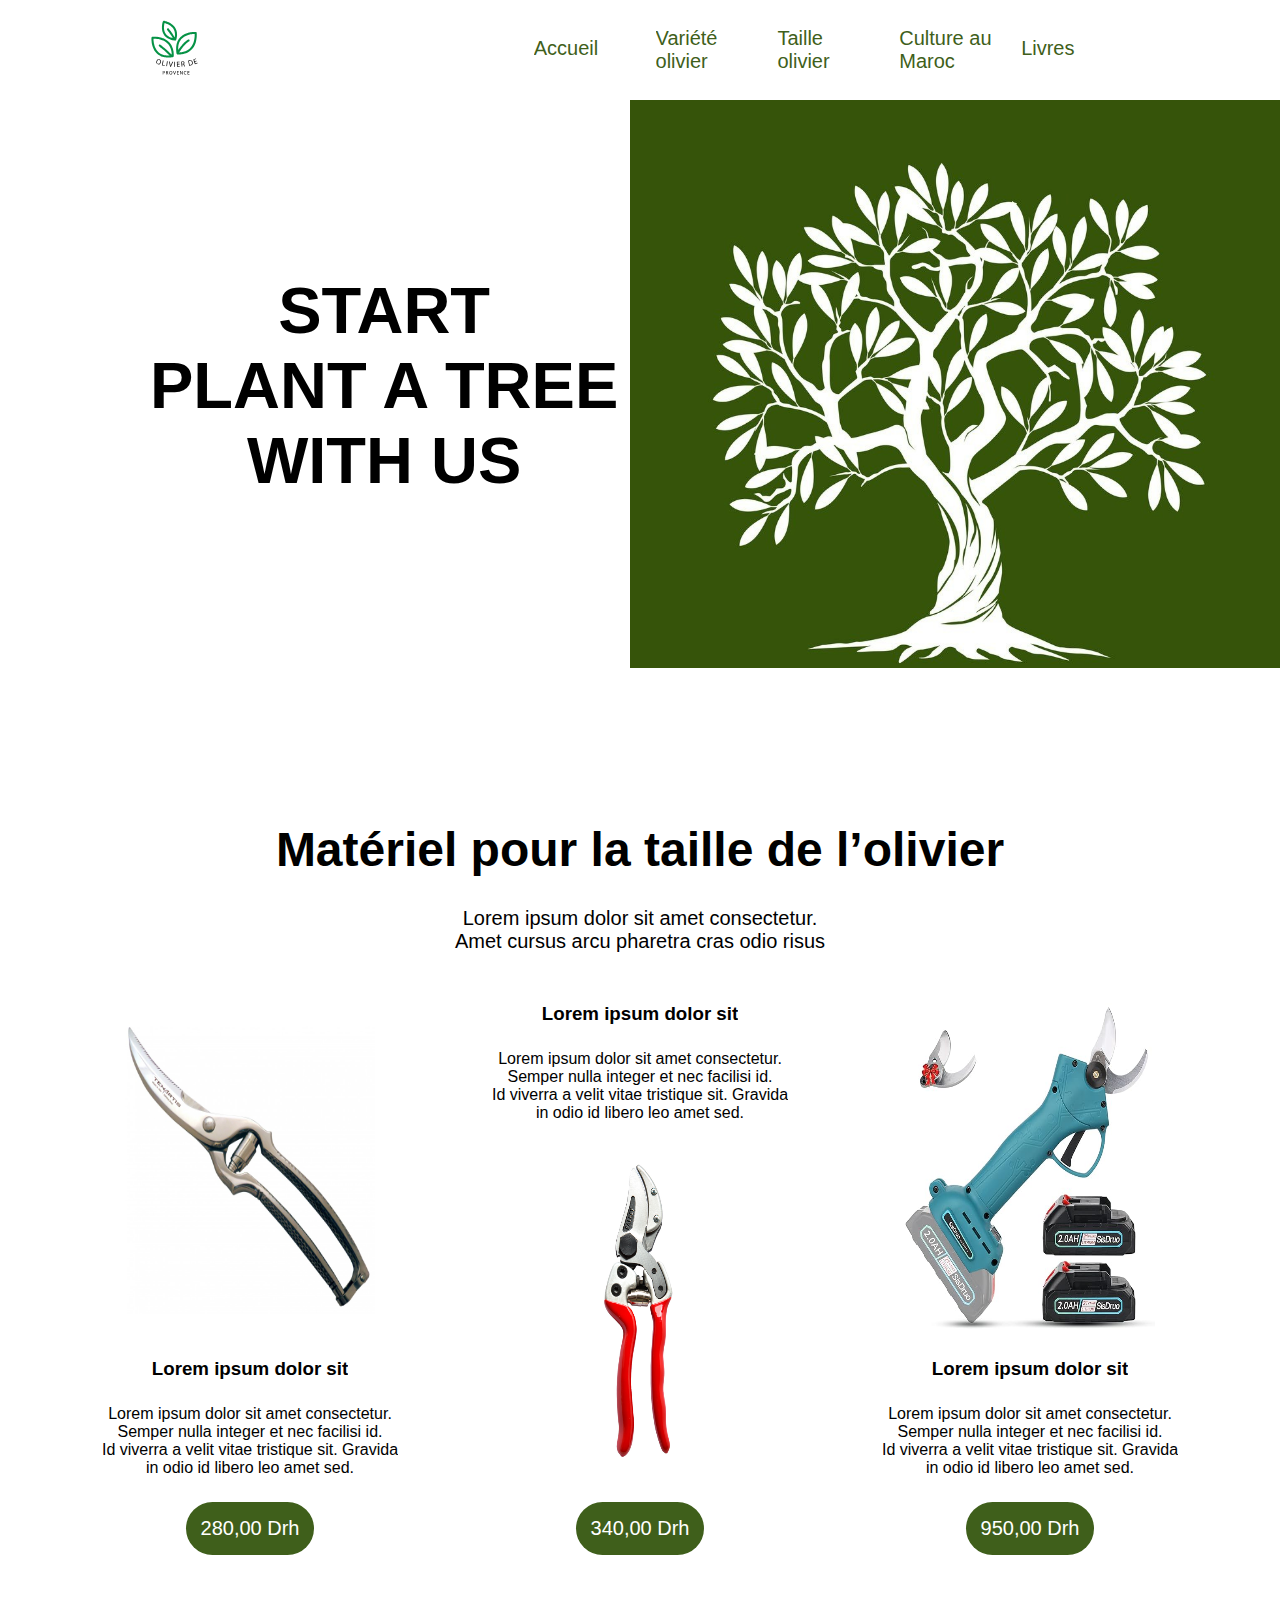
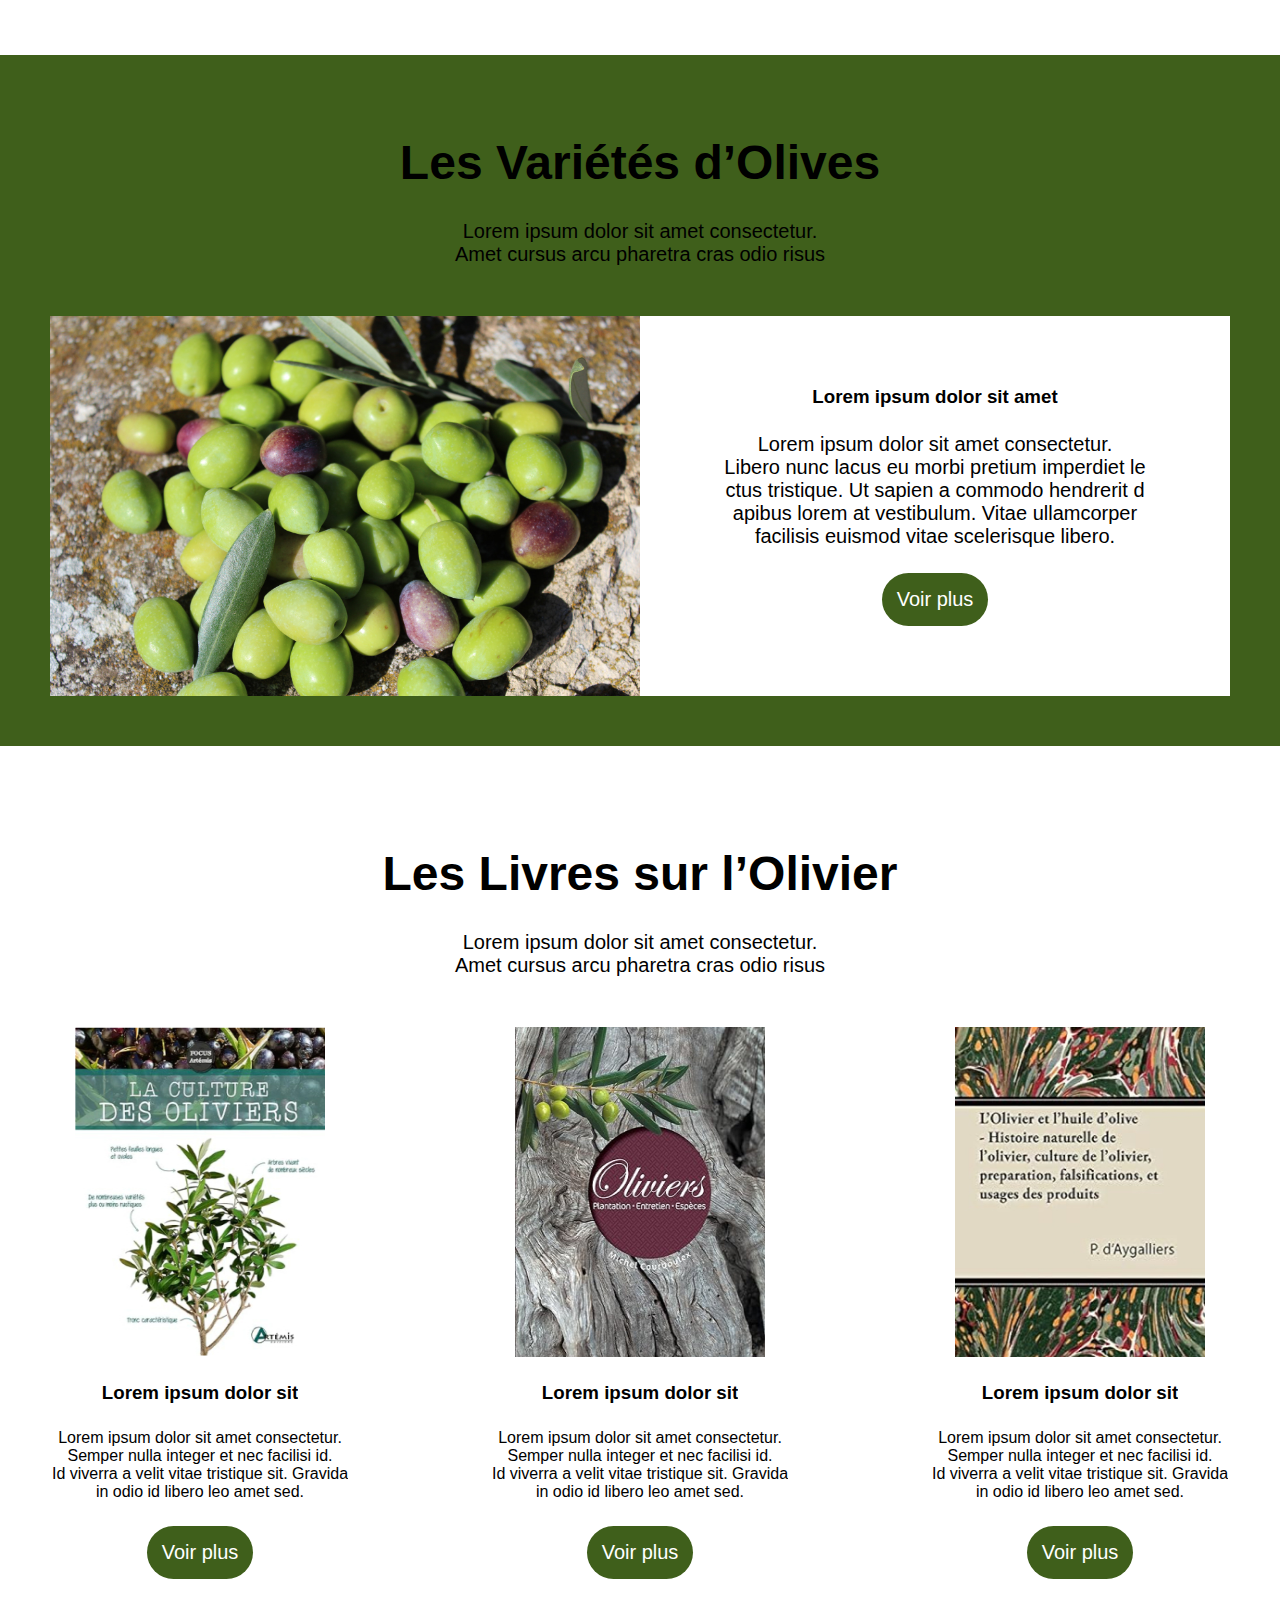
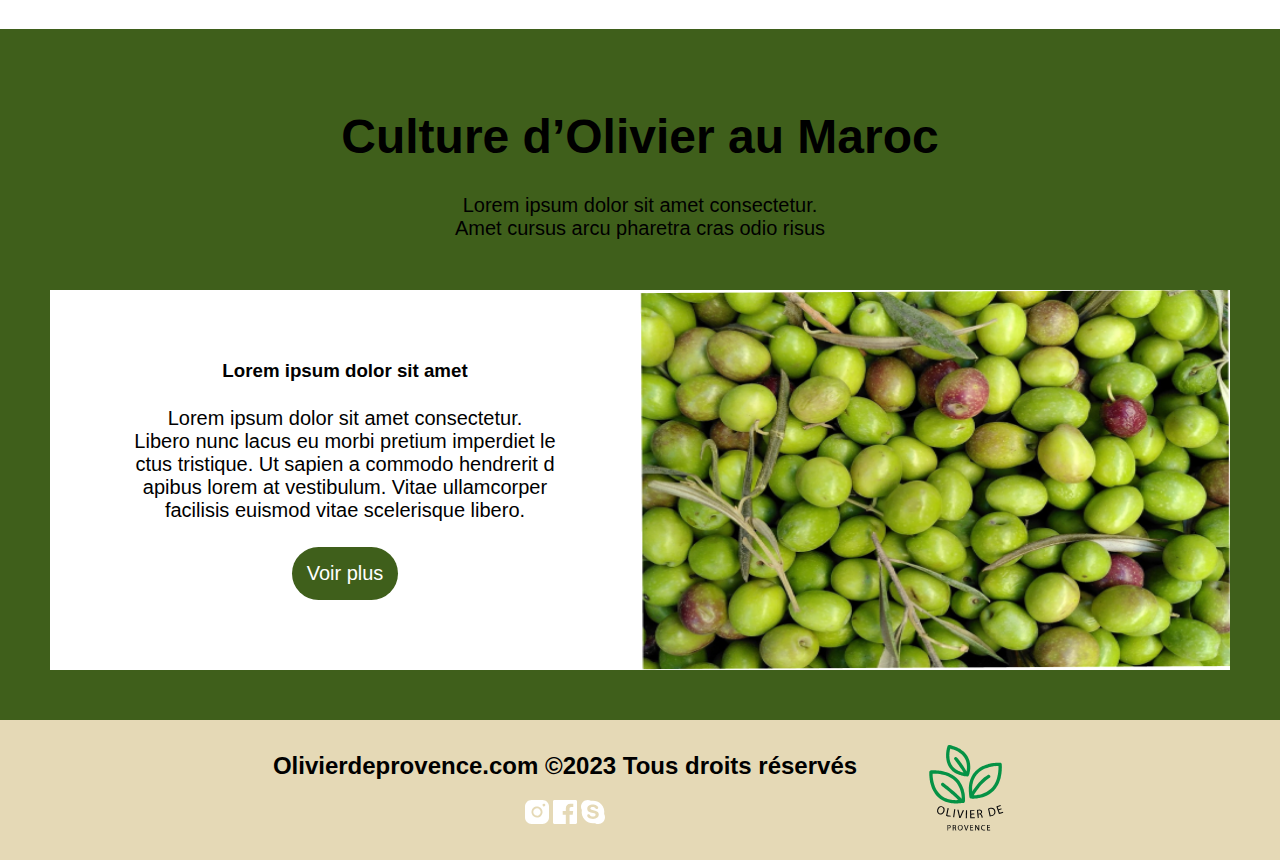
<file: index.html>
<!DOCTYPE html>
<html lang="en">
<head>
    <meta charset="UTF-8">
    <meta http-equiv="X-UA-Compatible" content="IE=edge">
    <meta name="viewport" content="width=device-width, initial-scale=1.0">
    <link rel="stylesheet" href="style.css">
    <title>Document</title>



</head>
<body>

    <header>
        <div class="logo">
           <a href="index.html"> <img src="images/logo olive.svg" alt=""></a>
        </div>
        <nav>
            <ul>
                <li style="padding-top : 10px;"> <a href="index.html">Accueil</a> </li>
                <li> <a href="variete.html">Variété olivier</a> </li>
                <li> <a href="taille.html">Taille olivier</a> </li>
                <li> <a href="culture.html">Culture au Maroc</a> </li>
                <li style="padding-top : 10px;"> <a href="livre.html">Livres</a> </li>
            </ul>
        </nav>
    </header>

    <section class="banner">
        <div class="text">
            <h1>START <br>
            PLANT A TREE <br>
             WITH US</h1>
        </div>
        <div class="image">
            <img src="images/image1.jpg" alt="">
        </div>
    </section>

    <section class="materiels">
        <h1>Matériel pour la taille de l’olivier</h1>
        <p class="paragraph">Lorem ipsum dolor sit amet consectetur. <br>
            Amet cursus arcu pharetra cras odio risus
            </p>
        <div class="products">
            <div class="box">
                <img src="images/product1.jpg" alt="">
                <h3>Lorem ipsum dolor sit</h3>
                <p>Lorem ipsum dolor sit amet consectetur. <br>
                    Semper nulla integer et nec facilisi id. <br>
                    Id viverra a velit vitae tristique sit. Gravida <br>
                    in odio id libero leo amet sed.</p>
                <a href="materiel.html">280,00 Drh</a>
            </div>
            <div class="box">
                <h3>Lorem ipsum dolor sit</h3>
                <p>Lorem ipsum dolor sit amet consectetur. <br>
                    Semper nulla integer et nec facilisi id. <br>
                    Id viverra a velit vitae tristique sit. Gravida <br>
                    in odio id libero leo amet sed.</p>
                    <img src="images/product2.jpg" alt="">
                <a href="materiel.html">340,00 Drh</a>
            </div>
            <div class="box">
                <img src="images/product3.jpg" alt="">
                <h3>Lorem ipsum dolor sit</h3>
                <p>Lorem ipsum dolor sit amet consectetur. <br>
                    Semper nulla integer et nec facilisi id. <br>
                    Id viverra a velit vitae tristique sit. Gravida <br>
                    in odio id libero leo amet sed.</p>
                <a href="materiel.html">950,00 Drh</a>
            </div>
        </div>

    </section>

    <section class="varietes">
        <h1>Les Variétés d’Olives </h1>
        <p class="paragraph">Lorem ipsum dolor sit amet consectetur. <br>
            Amet cursus arcu pharetra cras odio risus
            </p>
        <div class="articles">
            <img src="images/variete.jpg" alt="">
            <div class="vari">
                <h3>Lorem ipsum dolor sit amet </h3>
                <p class="paragraph_vari">Lorem ipsum dolor sit amet consectetur. <br>
                    Libero nunc lacus eu morbi pretium imperdiet le <br>
                    ctus tristique. Ut sapien a commodo hendrerit d <br>
                    apibus lorem at vestibulum. Vitae ullamcorper <br>
                    facilisis euismod vitae scelerisque libero.</p>
                <a href="variete.html">Voir plus</a>
            </div>
        </div>

    </section>

    <section class="livres">
        <h1>Les Livres  sur l’Olivier</h1>
        <p class="paragraph">Lorem ipsum dolor sit amet consectetur. <br>
            Amet cursus arcu pharetra cras odio risus
            </p>
        <div class="products">
            <div class="box">
                <img src="images/livre3 2.jpg" alt="">
                <h3>Lorem ipsum dolor sit</h3>
                <p>Lorem ipsum dolor sit amet consectetur. <br>
                    Semper nulla integer et nec facilisi id. <br>
                    Id viverra a velit vitae tristique sit. Gravida <br>
                    in odio id libero leo amet sed.</p>
                <a href="livre.html">Voir plus</a>
            </div>
            <div class="box">
                <img src="images/livre2.jpg" alt="">
                <h3>Lorem ipsum dolor sit</h3>
                <p>Lorem ipsum dolor sit amet consectetur. <br>
                    Semper nulla integer et nec facilisi id. <br>
                    Id viverra a velit vitae tristique sit. Gravida <br>
                    in odio id libero leo amet sed.</p>
                <a href="livre.html">Voir plus</a>
            </div>
            <div class="box">
                <img src="images/livre3.jpg" alt="">
                <h3>Lorem ipsum dolor sit</h3>
                <p>Lorem ipsum dolor sit amet consectetur. <br>
                    Semper nulla integer et nec facilisi id. <br>
                    Id viverra a velit vitae tristique sit. Gravida <br>
                    in odio id libero leo amet sed.</p>
                <a href="livre.html">Voir plus</a>
            </div>
        </div>

    </section>

    <section class="culture">
        <h1>Culture d’Olivier au Maroc </h1>
        <p class="paragraph">Lorem ipsum dolor sit amet consectetur. <br>
            Amet cursus arcu pharetra cras odio risus
            </p>
        <div class="articles">
            <div class="vari">
                <h3>Lorem ipsum dolor sit amet </h3>
                <p class="paragraph_vari">Lorem ipsum dolor sit amet consectetur. <br>
                    Libero nunc lacus eu morbi pretium imperdiet le <br>
                    ctus tristique. Ut sapien a commodo hendrerit d <br>
                    apibus lorem at vestibulum. Vitae ullamcorper <br>
                    facilisis euismod vitae scelerisque libero.</p>
                    <a href="culture.html">Voir plus</a>
            </div>
                <img src="images/oliveculture 1.jpg" alt="">
        </div>

    </section>


    <footer>
        <div class="foot">
            <h2>Olivierdeprovence.com ©2023 Tous droits réservés</h2>
            <div class="media">
                <img src="images/insta.svg" alt="">
                <img src="images/facebook.svg" alt="">
                <img src="images/skype.svg" alt="">
            </div>
        </div>
        <div class="logo_footer">
            <img src="images/logo olive.svg" alt="">
        </div>
    </footer>
</body>
</html>
</file>
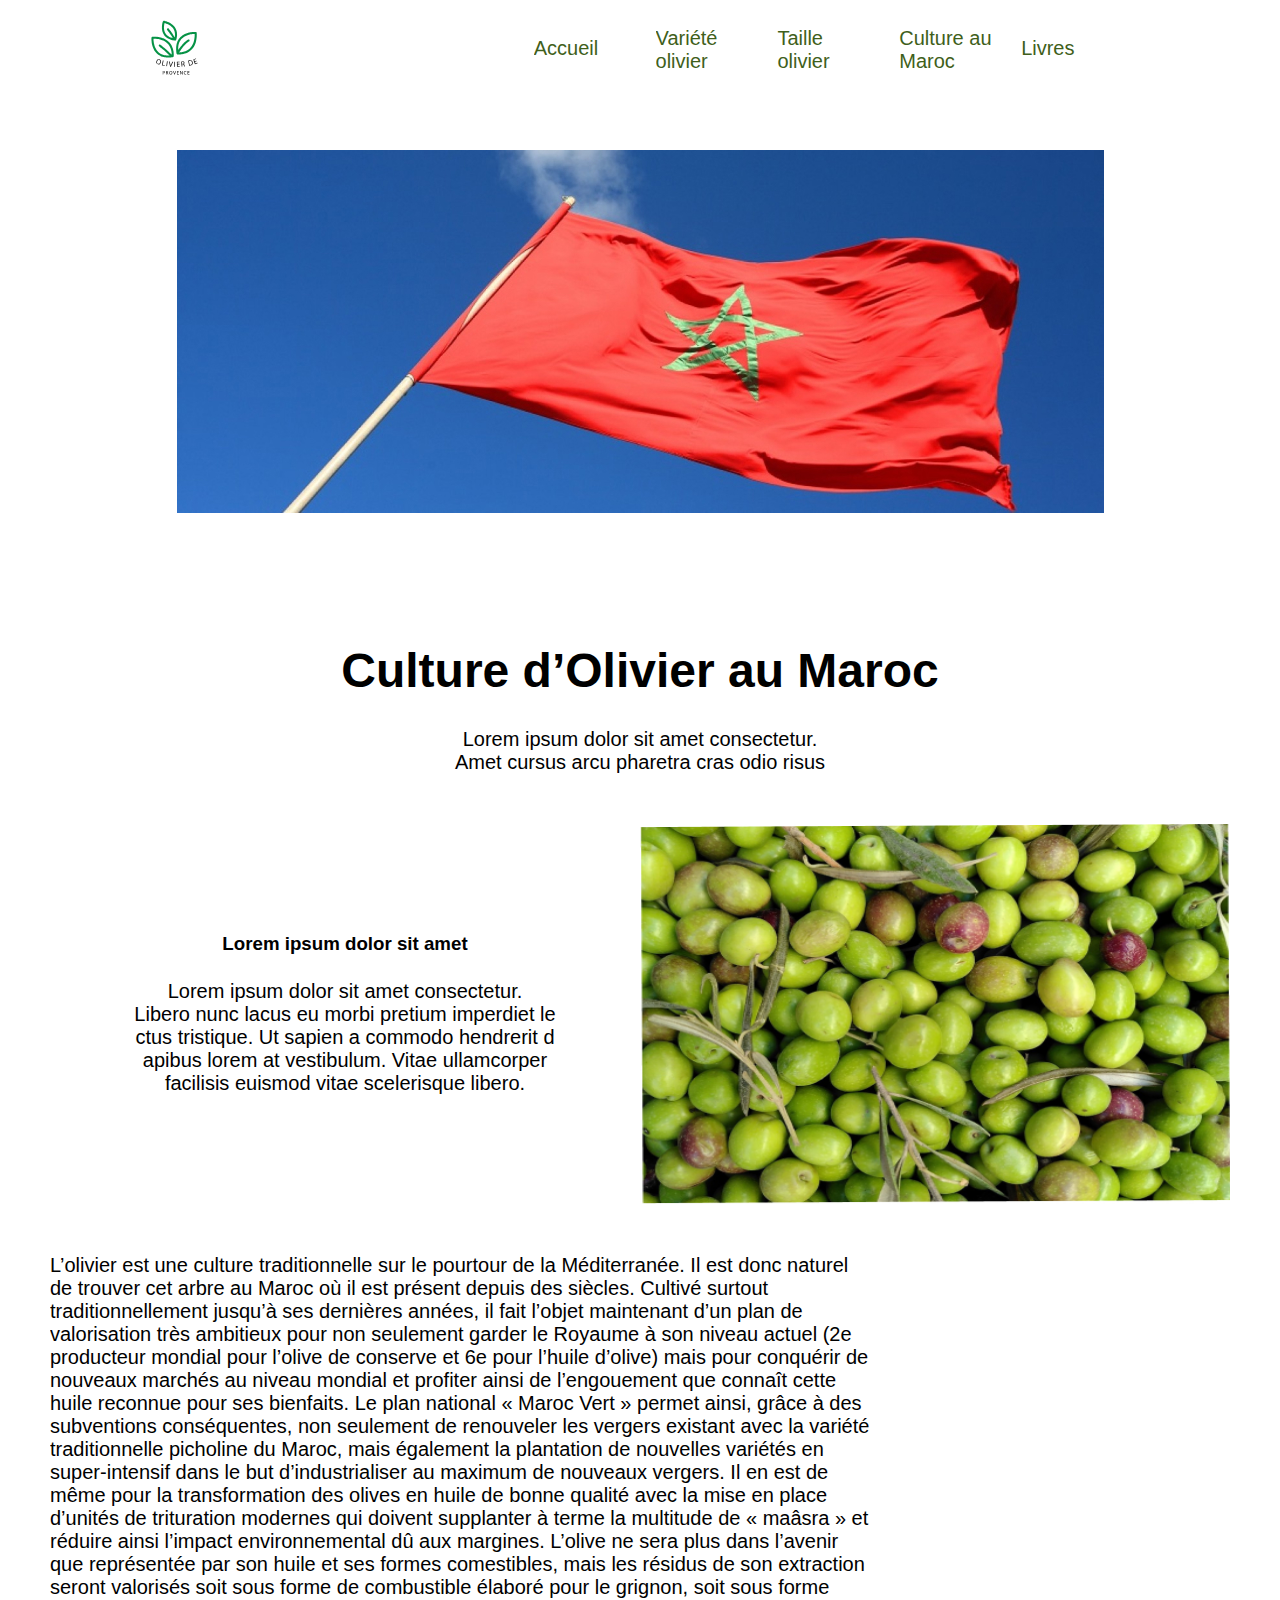
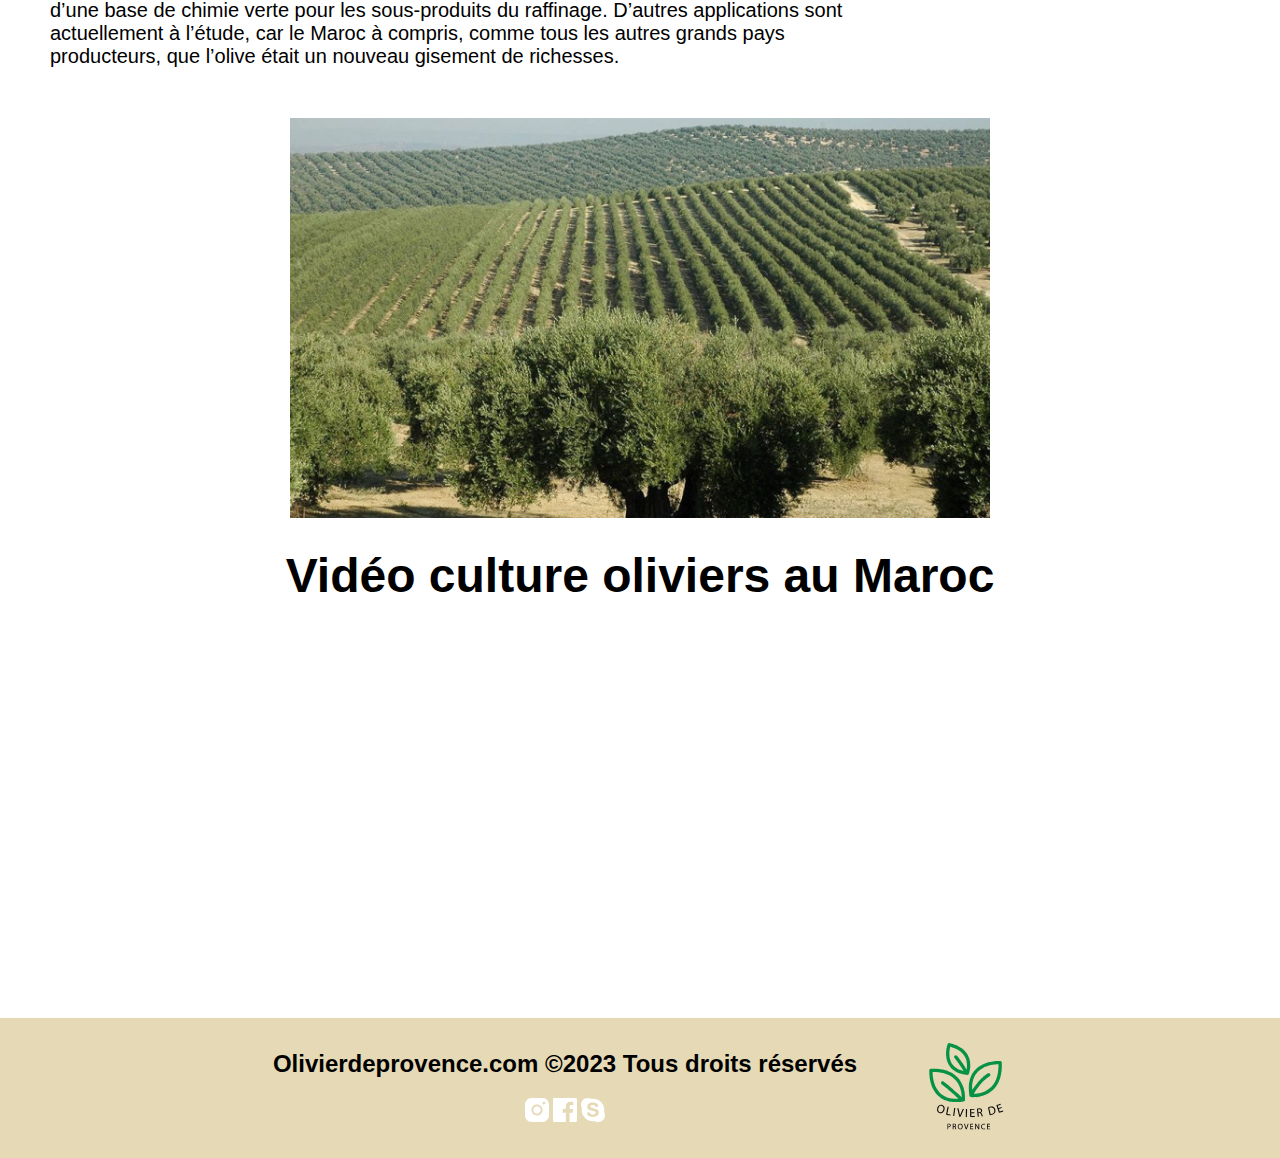
<file: culture.html>
<!DOCTYPE html>
<html lang="en">
<head>
    <meta charset="UTF-8">
    <meta http-equiv="X-UA-Compatible" content="IE=edge">
    <meta name="viewport" content="width=device-width, initial-scale=1.0">
    <link rel="stylesheet" href="style.css">
    <title>Document</title>
</head>
<body>

    <header>
        <div class="logo">
           <a href="index.html"> <img src="images/logo olive.svg" alt=""></a>
        </div>
        <nav>
            <ul>
                <li style="padding-top : 10px;"> <a href="index.html">Accueil</a> </li>
                <li> <a href="variete.html">Variété olivier</a> </li>
                <li> <a href="taille.html">Taille olivier</a> </li>
                <li> <a href="culture.html">Culture au Maroc</a> </li>
                <li style="padding-top : 10px;"> <a href="livre.html">Livres</a> </li>
            </ul>
        </nav>
    </header>

    <div class="container_culture">
        <img src="images/maroc 1.jpg" alt="">
    </div>

    <section class="culture" style="background-color: white;">
        <h1>Culture d’Olivier au Maroc </h1>
        <p class="paragraph">Lorem ipsum dolor sit amet consectetur. <br>
            Amet cursus arcu pharetra cras odio risus
            </p>
        <div class="articles">
            <div class="vari">
                <h3>Lorem ipsum dolor sit amet </h3>
                <p class="paragraph_vari">Lorem ipsum dolor sit amet consectetur. <br>
                    Libero nunc lacus eu morbi pretium imperdiet le <br>
                    ctus tristique. Ut sapien a commodo hendrerit d <br>
                    apibus lorem at vestibulum. Vitae ullamcorper <br>
                    facilisis euismod vitae scelerisque libero.</p>

            </div>
            <img src="images/oliveculture 1.jpg" alt="">
        </div>

        <p class="culture_paragraph">
            L’olivier est une culture traditionnelle sur le pourtour de la Méditerranée. Il est donc naturel de trouver cet arbre au Maroc où il est présent depuis des siècles. Cultivé surtout traditionnellement jusqu’à ses dernières années, il fait l’objet maintenant d’un plan de valorisation très ambitieux pour non seulement garder le Royaume à son niveau actuel (2e producteur mondial pour l’olive de conserve et 6e pour l’huile d’olive) mais pour conquérir de nouveaux marchés au niveau mondial et profiter ainsi de l’engouement que connaît cette huile reconnue pour ses bienfaits. Le plan national « Maroc Vert » permet ainsi, grâce à des subventions conséquentes, non seulement de renouveler les vergers existant avec la variété traditionnelle picholine du Maroc, mais également la plantation de nouvelles variétés en super-intensif dans le but d’industrialiser au maximum de nouveaux vergers. Il en est de même pour la transformation des olives en huile de bonne qualité avec la mise en place d’unités de trituration modernes qui doivent supplanter à terme la multitude de « maâsra » et réduire ainsi l’impact environnemental dû aux margines. L’olive ne sera plus dans l’avenir que représentée par son huile et ses formes comestibles, mais les résidus de son extraction seront valorisés soit sous forme de combustible élaboré pour le grignon, soit sous forme d’une base de chimie verte pour les sous-produits du raffinage. D’autres applications sont actuellement à l’étude, car le Maroc à compris, comme tous les autres grands pays producteurs, que l’olive était un nouveau gisement de richesses.
        </p>

        <img class="culture_img" src="images/culture.jpg" alt="">

        <h1>Vidéo culture oliviers au Maroc</h1>

        <iframe width="560" height="315" src="https://www.youtube.com/embed/zC-t26ieH9c?si=Lu1-RAO6P4Eebmjs" title="YouTube video player" frameborder="0" allow="accelerometer; autoplay; clipboard-write; encrypted-media; gyroscope; picture-in-picture; web-share" allowfullscreen></iframe>

    </section>

    <footer>
        <div class="foot">
            <h2>Olivierdeprovence.com ©2023 Tous droits réservés</h2>
            <div class="media">
                <img src="images/insta.svg" alt="">
                <img src="images/facebook.svg" alt="">
                <img src="images/skype.svg" alt="">
            </div>
        </div>
        <div class="logo_footer">
            <img src="images/logo olive.svg" alt="">
        </div>
    </footer>

</body>
</html>
</file>
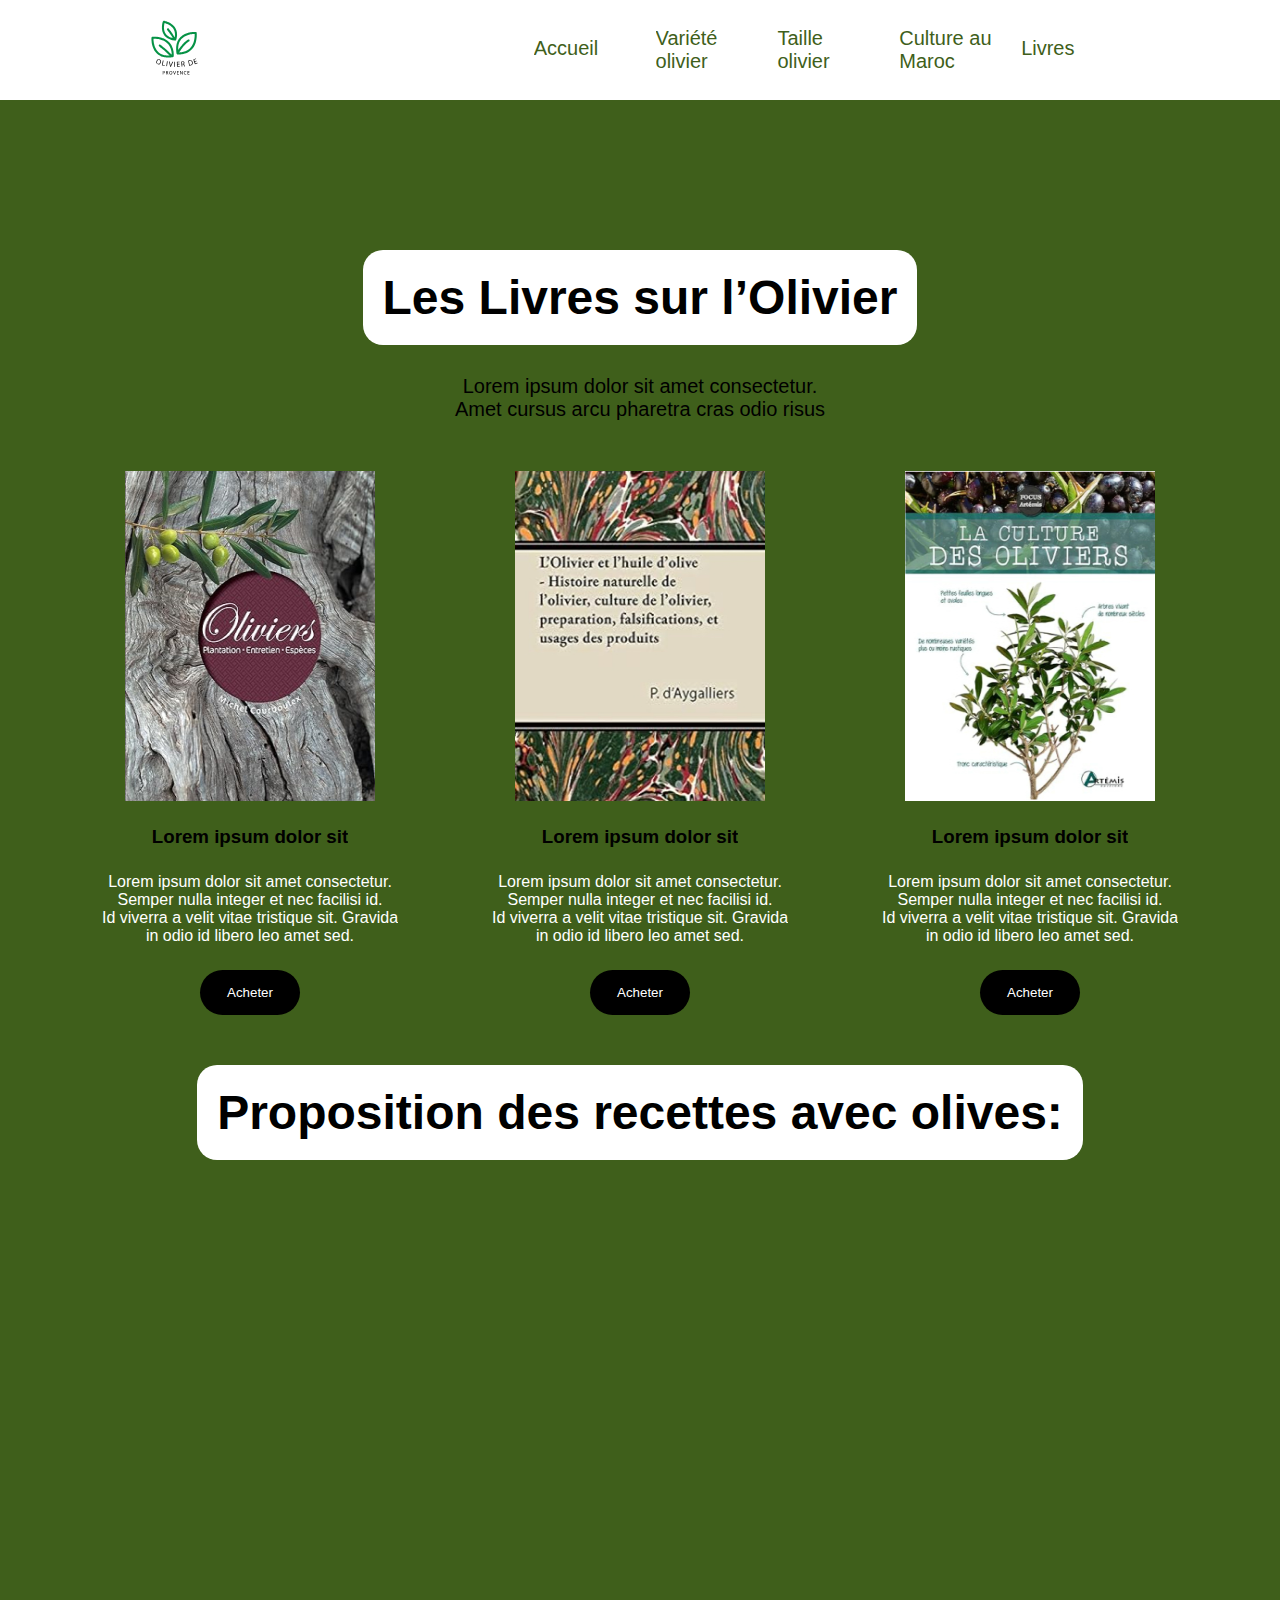
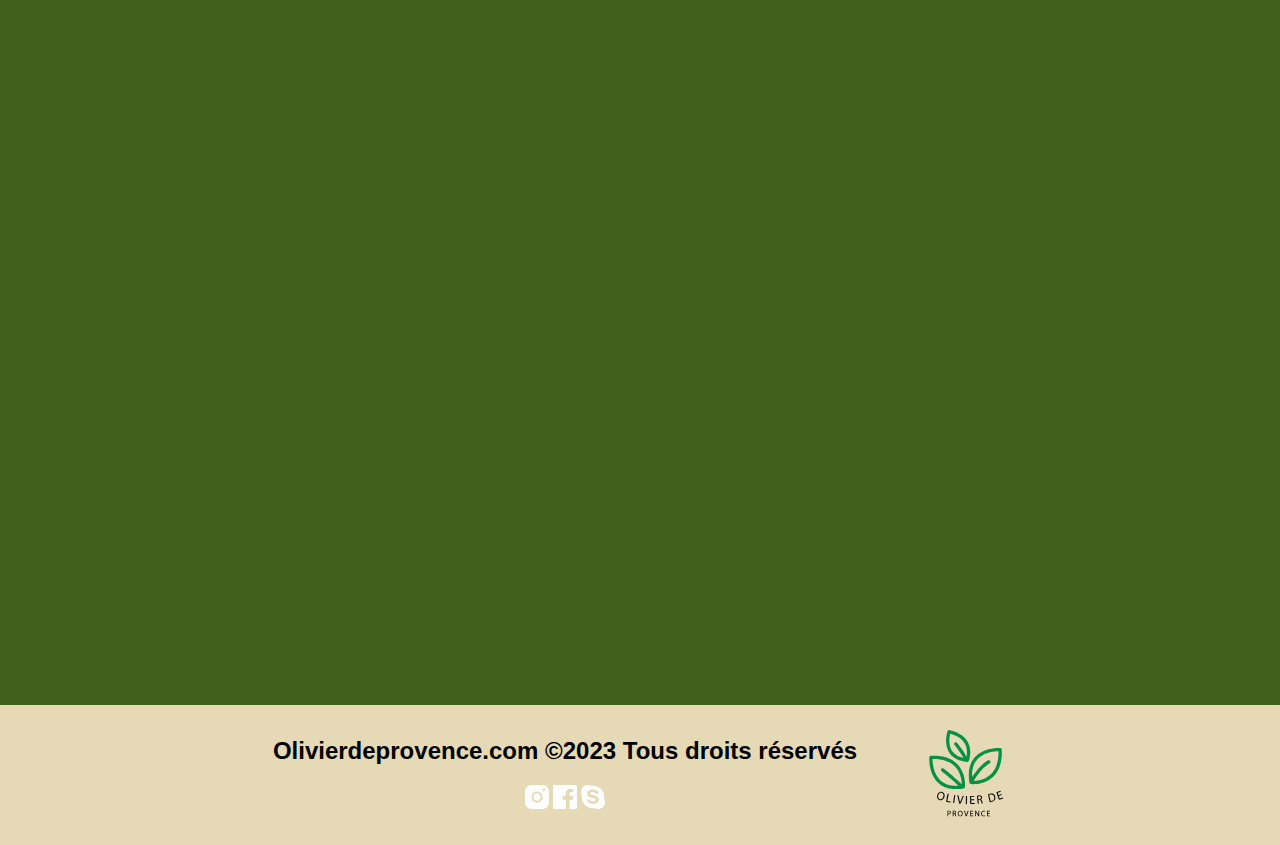
<file: livre.html>
<!DOCTYPE html>
<html lang="en">
<head>
    <meta charset="UTF-8">
    <meta http-equiv="X-UA-Compatible" content="IE=edge">
    <meta name="viewport" content="width=device-width, initial-scale=1.0">
    <link rel="stylesheet" href="style.css">
    <title>Document</title>



</head>
<body>

    <header>
        <div class="logo">
           <a href="index.html"> <img src="images/logo olive.svg" alt=""></a>
        </div>
        <nav>
            <ul>
                <li style="padding-top : 10px;"> <a href="index.html">Accueil</a> </li>
                <li> <a href="variete.html">Variété olivier</a> </li>
                <li> <a href="taille.html">Taille olivier</a> </li>
                <li> <a href="culture.html">Culture au Maroc</a> </li>
                <li style="padding-top : 10px;"> <a href="livre.html">Livres</a> </li>
            </ul>
        </nav>
    </header>

<div class="container_livre">
            <section class="livres">
                <h1>Les Livres  sur l’Olivier</h1>
                <p class="paragraph">Lorem ipsum dolor sit amet consectetur. <br>
                    Amet cursus arcu pharetra cras odio risus
                    </p>
                <div class="products">
                    <div class="box_livre">
                        <img src="images/livre2.jpg" alt="">
                        <h3>Lorem ipsum dolor sit</h3>
                        <p>Lorem ipsum dolor sit amet consectetur. <br>
                            Semper nulla integer et nec facilisi id. <br>
                            Id viverra a velit vitae tristique sit. Gravida <br>
                            in odio id libero leo amet sed.</p>
                        <button>Acheter</button>
                    </div>
                    <div class="box_livre">
                        <img src="images/livre3.jpg" alt="">
                        <h3>Lorem ipsum dolor sit</h3>
                        <p>Lorem ipsum dolor sit amet consectetur. <br>
                            Semper nulla integer et nec facilisi id. <br>
                            Id viverra a velit vitae tristique sit. Gravida <br>
                            in odio id libero leo amet sed.</p>
                        <button>Acheter</button>
                    </div>
                    <div class="box_livre">
                        <img src="images/livre3 2.jpg" alt="">
                        <h3>Lorem ipsum dolor sit</h3>
                        <p>Lorem ipsum dolor sit amet consectetur. <br>
                            Semper nulla integer et nec facilisi id. <br>
                            Id viverra a velit vitae tristique sit. Gravida <br>
                            in odio id libero leo amet sed.</p>
                        <button>Acheter</button>
                    </div>
                </div>

                <h1>Proposition des recettes avec olives:</h1>


                  <iframe width="560" height="315" src="https://www.youtube.com/embed/9QCevU7Feug?si=_WwSAf-pDlDE3hm2" title="YouTube video player" frameborder="0" allow="accelerometer; autoplay; clipboard-write; encrypted-media; gyroscope; picture-in-picture; web-share" allowfullscreen></iframe>

                  <iframe width="560" height="315" src="https://www.youtube.com/embed/irEGeZJEItA?si=7BtLdeR8VcBWtH9W" title="YouTube video player" frameborder="0" allow="accelerometer; autoplay; clipboard-write; encrypted-media; gyroscope; picture-in-picture; web-share" allowfullscreen></iframe>

                  <iframe width="560" height="315" src="https://www.youtube.com/embed/fs-kUFwP3-8?si=vnjxoGPJgsnVg1IY" title="YouTube video player" frameborder="0" allow="accelerometer; autoplay; clipboard-write; encrypted-media; gyroscope; picture-in-picture; web-share" allowfullscreen></iframe>



    </section>
</div>

<footer>
    <div class="foot">
        <h2>Olivierdeprovence.com ©2023 Tous droits réservés</h2>
        <div class="media">
            <img src="images/insta.svg" alt="">
            <img src="images/facebook.svg" alt="">
            <img src="images/skype.svg" alt="">
        </div>
    </div>
    <div class="logo_footer">
        <img src="images/logo olive.svg" alt="">
    </div>
</footer>
</body>
</html>
</file>
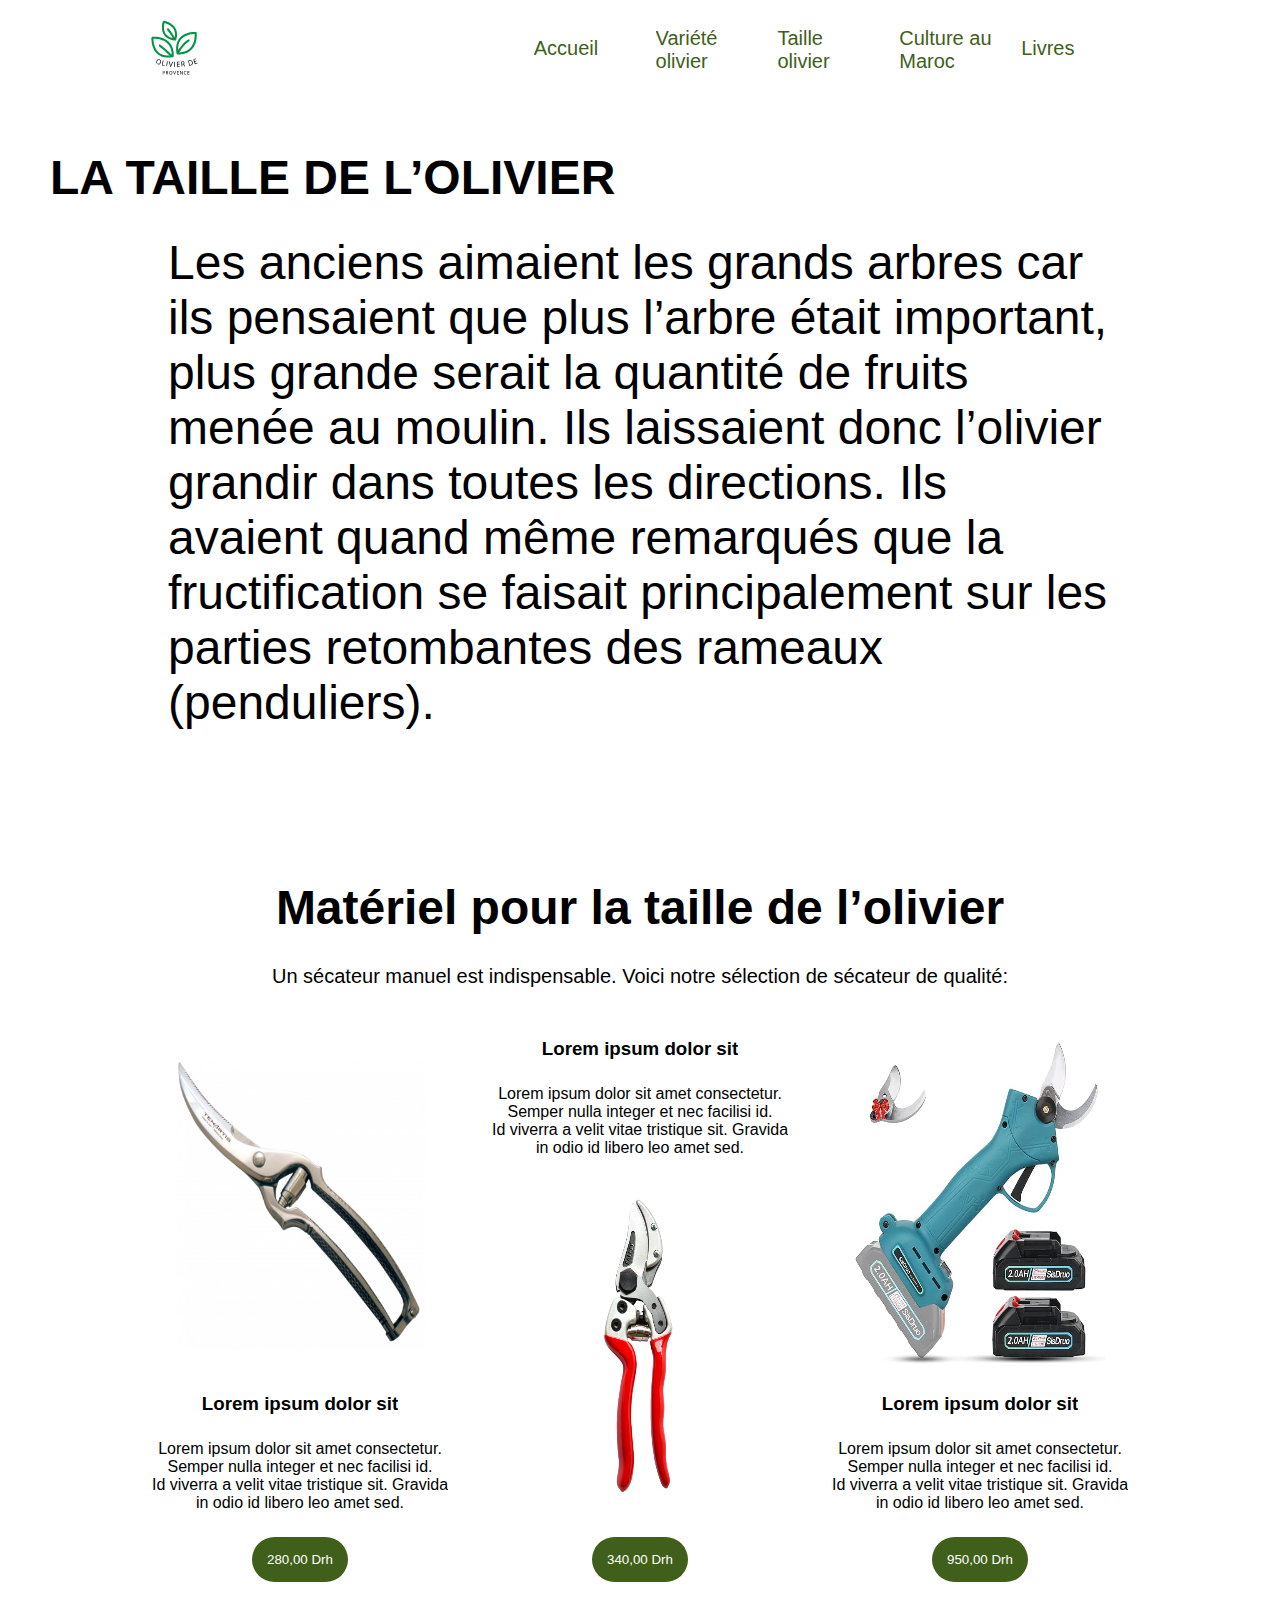
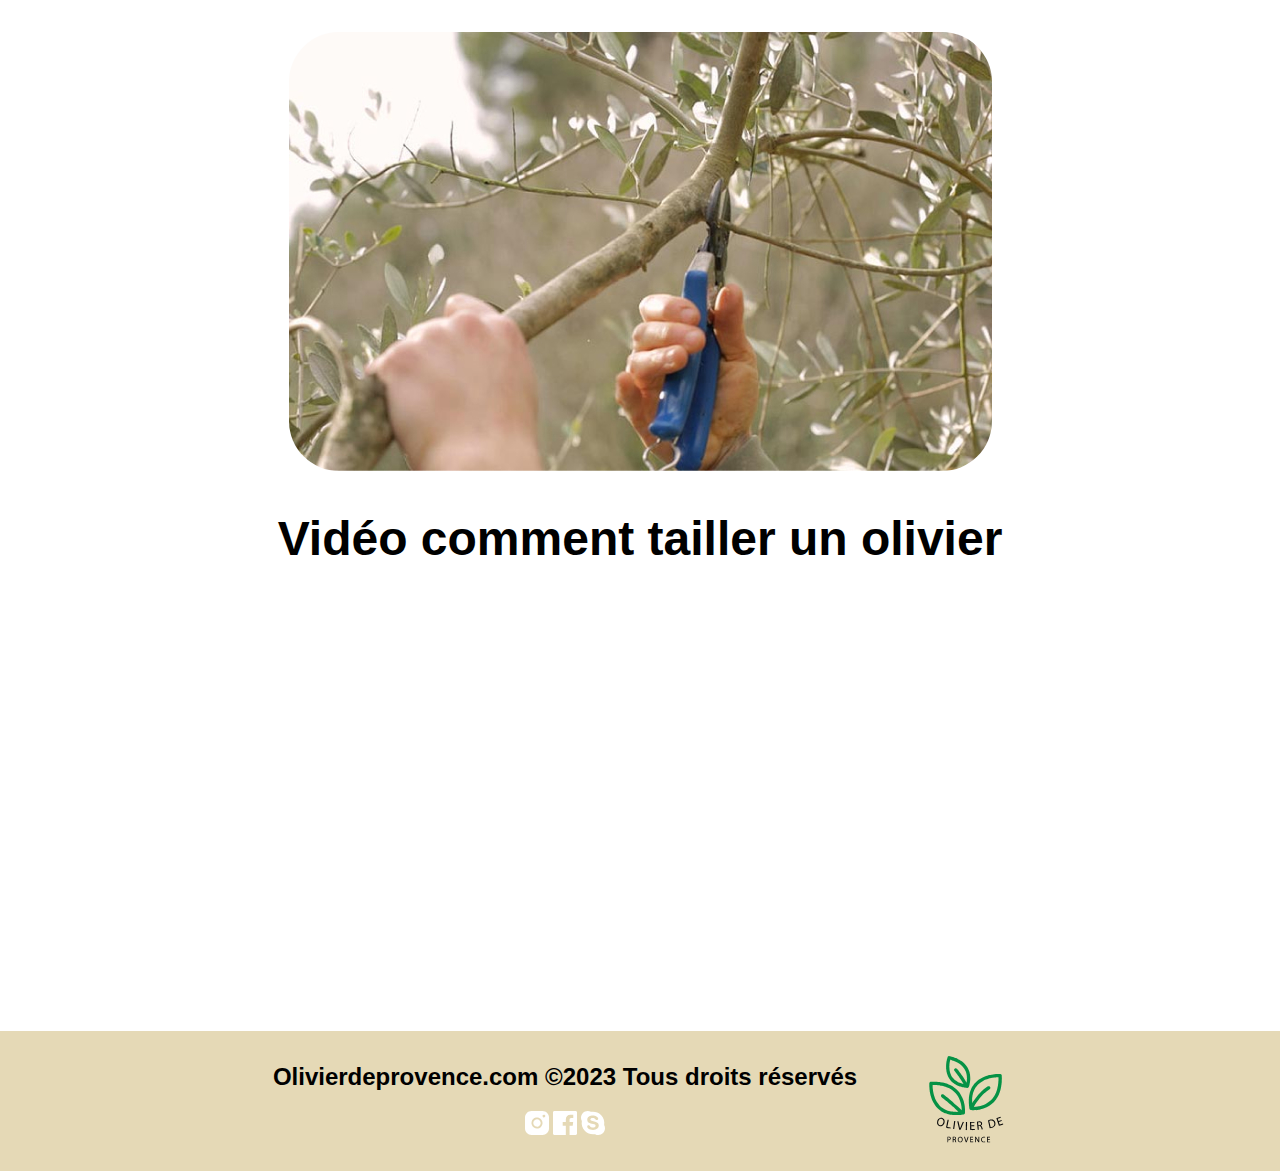
<file: taille.html>
<!DOCTYPE html>
<html lang="en">
<head>
    <meta charset="UTF-8">
    <meta http-equiv="X-UA-Compatible" content="IE=edge">
    <meta name="viewport" content="width=device-width, initial-scale=1.0">
    <link rel="stylesheet" href="style.css">
    <title>Document</title>
</head>
<body>

    <header>
        <div class="logo">
           <a href="index.html"> <img src="images/logo olive.svg" alt=""></a>
        </div>
        <nav>
            <ul>
                <li style="padding-top : 10px;"> <a href="index.html">Accueil</a> </li>
                <li> <a href="variete.html">Variété olivier</a> </li>
                <li> <a href="taille.html">Taille olivier</a> </li>
                <li> <a href="culture.html">Culture au Maroc</a> </li>
                <li style="padding-top : 10px;"> <a href="livre.html">Livres</a> </li>
            </ul>
        </nav>
    </header>

    <div class="container">
        <h1>LA TAILLE DE L’OLIVIER</h1>
        <p class="paragraph_taille">Les anciens aimaient les grands arbres car ils pensaient que plus l’arbre était important, plus grande serait la quantité de fruits menée au&nbsp;moulin. Ils laissaient donc l’olivier grandir dans toutes les directions. Ils avaient quand même remarqués que la fructification se faisait principalement sur les parties retombantes des rameaux (penduliers).</p>

    <section class="materiels">
        <h1 class="mat">Matériel pour la taille de l’olivier</h1>
        <p class="paragraph">Un sécateur manuel est indispensable. Voici notre sélection de sécateur de qualité:

            </p>
        <div class="products">
            <div class="box">
                <img src="images/product1.jpg" alt="">
                <h3>Lorem ipsum dolor sit</h3>
                <p>Lorem ipsum dolor sit amet consectetur. <br>
                    Semper nulla integer et nec facilisi id. <br>
                    Id viverra a velit vitae tristique sit. Gravida <br>
                    in odio id libero leo amet sed.</p>
                <button>280,00 Drh</button>
            </div>
            <div class="box">
                <h3>Lorem ipsum dolor sit</h3>
                <p>Lorem ipsum dolor sit amet consectetur. <br>
                    Semper nulla integer et nec facilisi id. <br>
                    Id viverra a velit vitae tristique sit. Gravida <br>
                    in odio id libero leo amet sed.</p>
                    <img src="images/product2.jpg" alt="">
                <button>340,00 Drh</button>
            </div>
            <div class="box">
                <img src="images/product3.jpg" alt="">
                <h3>Lorem ipsum dolor sit</h3>
                <p>Lorem ipsum dolor sit amet consectetur. <br>
                    Semper nulla integer et nec facilisi id. <br>
                    Id viverra a velit vitae tristique sit. Gravida <br>
                    in odio id libero leo amet sed.</p>
                <button>950,00 Drh</button>
            </div>
        </div>

        <img class="taille_olivier" src="images/taille-olivier 1.jpg" alt="">

        <h1>Vidéo comment tailler un olivier</h1>

        <iframe width="560" height="315" src="https://www.youtube.com/embed/Q9qdSCjNpwM?si=YGADBXGo_xWaKKbC" title="YouTube video player" frameborder="0" allow="accelerometer; autoplay; clipboard-write; encrypted-media; gyroscope; picture-in-picture; web-share" allowfullscreen></iframe>
    </section>
</div>

    <footer>
        <div class="foot">
            <h2>Olivierdeprovence.com ©2023 Tous droits réservés</h2>
            <div class="media">
                <img src="images/insta.svg" alt="">
                <img src="images/facebook.svg" alt="">
                <img src="images/skype.svg" alt="">
            </div>
        </div>
        <div class="logo_footer">
            <img src="images/logo olive.svg" alt="">
        </div>
    </footer>
</body>
</html>
</file>
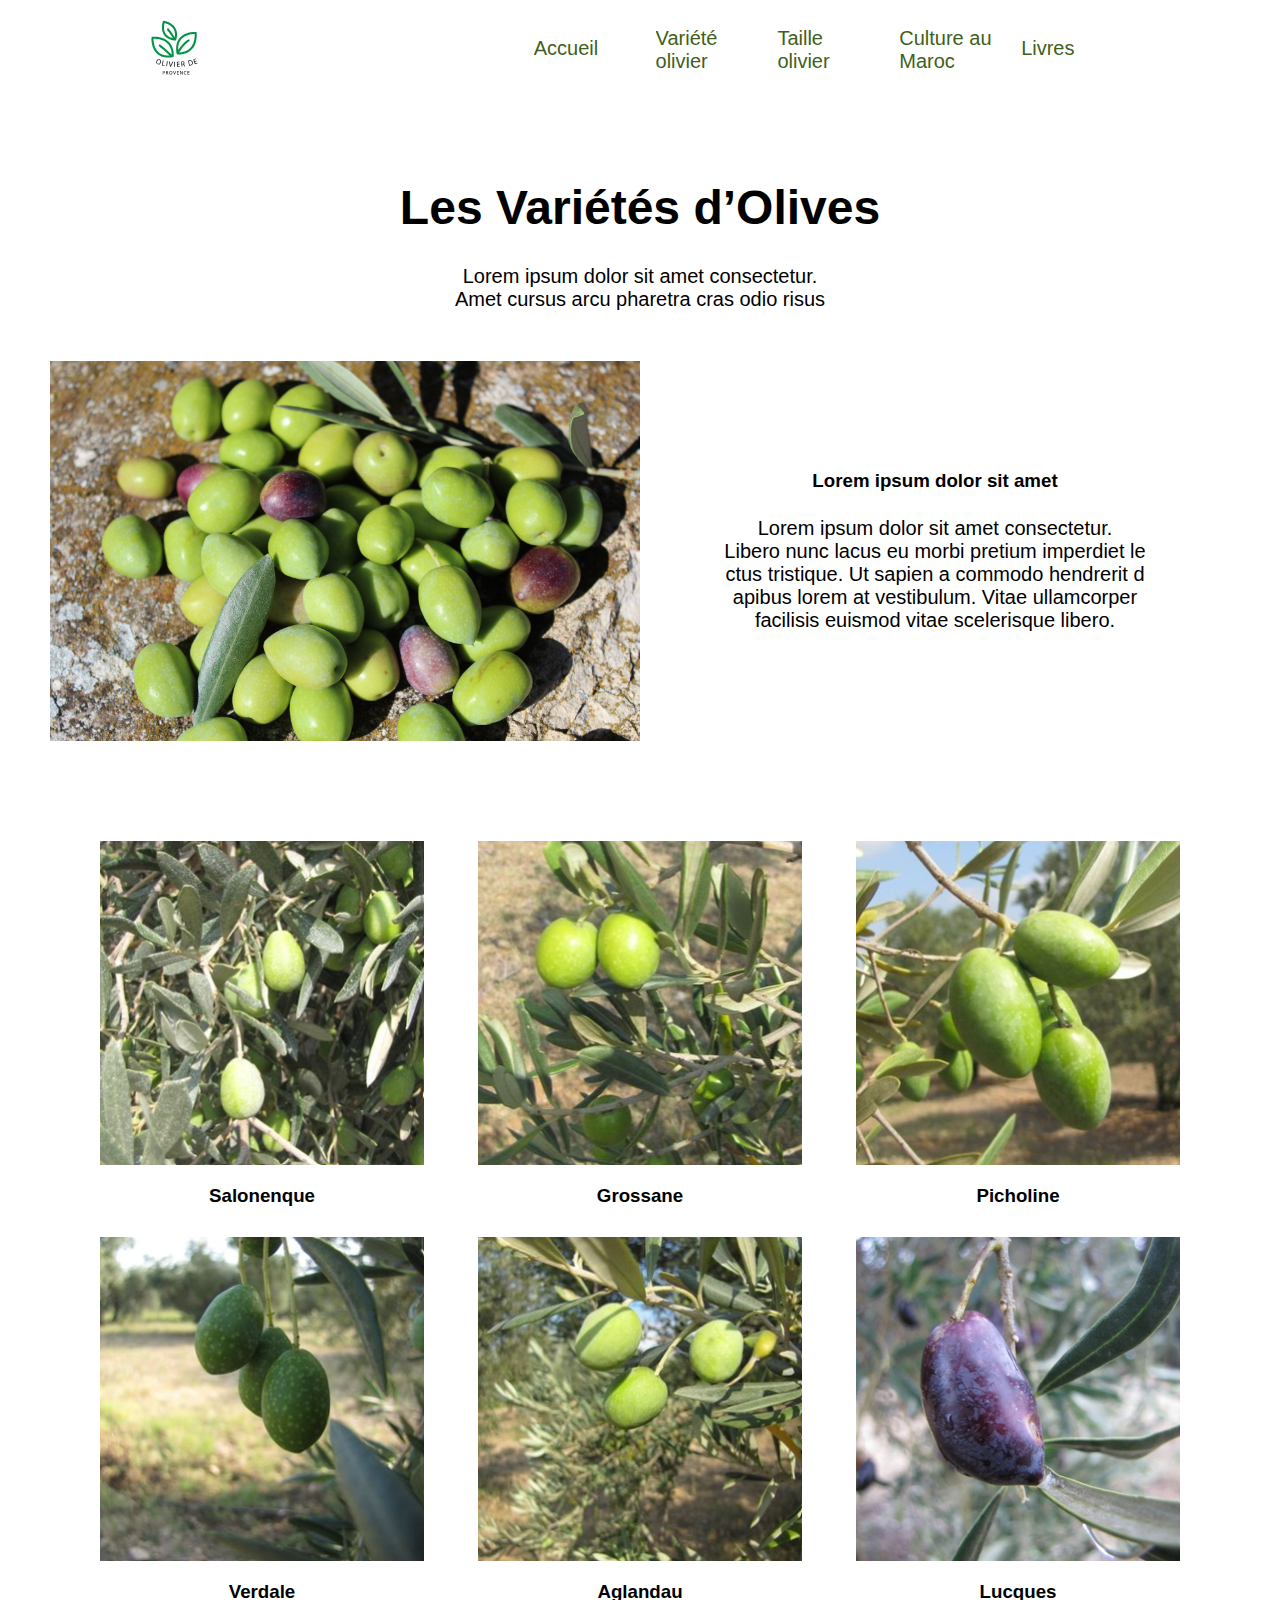
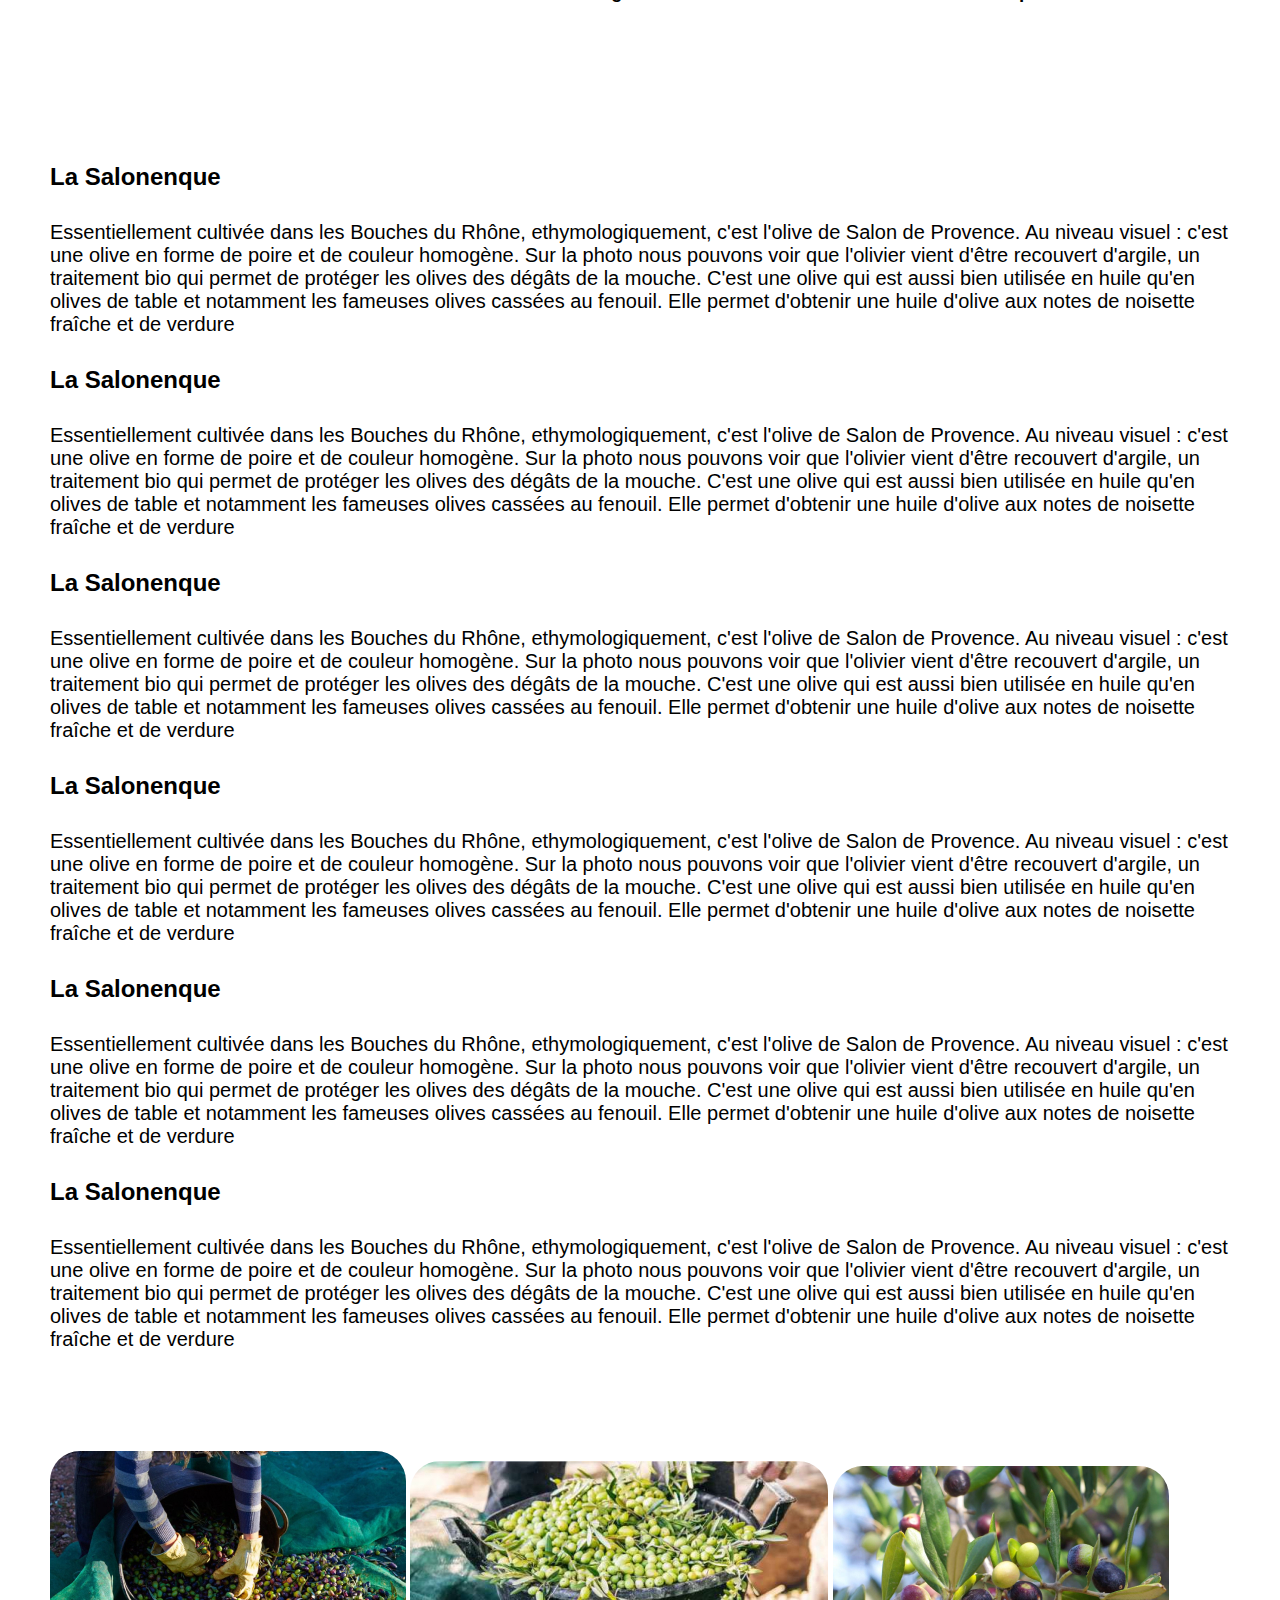
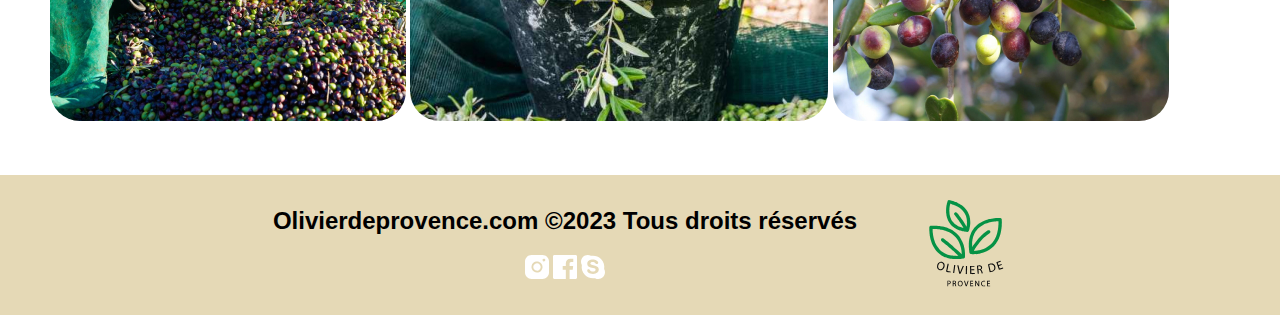
<file: variete.html>
<!DOCTYPE html>
<html lang="en">
<head>
    <meta charset="UTF-8">
    <meta http-equiv="X-UA-Compatible" content="IE=edge">
    <meta name="viewport" content="width=device-width, initial-scale=1.0">
    <link rel="stylesheet" href="style.css">
    <title>Document</title>
</head>
<body>

    <header>
        <div class="logo">
           <a href="index.html"> <img src="images/logo olive.svg" alt=""></a>
        </div>
        <nav>
            <ul>
                <li style="padding-top : 10px;"> <a href="index.html">Accueil</a> </li>
                <li> <a href="variete.html">Variété olivier</a> </li>
                <li> <a href="taille.html">Taille olivier</a> </li>
                <li> <a href="culture.html">Culture au Maroc</a> </li>
                <li style="padding-top : 10px;"> <a href="livre.html">Livres</a> </li>
            </ul>
        </nav>
    </header>

    <section class="varietes" style="background-color: white;">
        <h1>Les Variétés d’Olives </h1>
        <p class="paragraph">Lorem ipsum dolor sit amet consectetur. <br>
            Amet cursus arcu pharetra cras odio risus
            </p>
        <div class="articles">
            <img src="images/variete.jpg" alt="">
            <div class="vari">
                <h3>Lorem ipsum dolor sit amet </h3>
                <p class="paragraph_vari">Lorem ipsum dolor sit amet consectetur. <br>
                    Libero nunc lacus eu morbi pretium imperdiet le <br>
                    ctus tristique. Ut sapien a commodo hendrerit d <br>
                    apibus lorem at vestibulum. Vitae ullamcorper <br>
                    facilisis euismod vitae scelerisque libero.</p>
            </div>
        </div>

    </section>

    <section class="variete_olive">
        <div class="type">
            <img src="images/PV1 1.jpg" alt="">
            <h3>Salonenque</h3>
        </div>
        <div class="type">
            <img src="images/PV2 1.jpg" alt="">
            <h3>Grossane</h3>
        </div>
        <div class="type">
            <img src="images/PV3 1.jpg" alt="">
            <h3> Picholine</h3>
        </div>
        <div class="type">
            <img src="images/PV4 1.jpg" alt="">
            <h3>Verdale</h3>
        </div>
        <div class="type">
            <img src="images/PV5 1.jpg" alt="">
            <h3>Aglandau</h3>
        </div>
        <div class="type">
            <img src="images/PV6 1.jpg" alt="">
            <h3> Lucques</h3>
        </div>
    </section>

    <section class="definition">
        <h2>La Salonenque</h2>
        <p>Essentiellement cultivée dans les Bouches du Rhône, ethymologiquement,
            c'est l'olive de Salon de Provence. Au niveau visuel :
            c'est une olive en forme de poire et de couleur homogène.
            Sur la photo nous pouvons voir que l'olivier vient d'être recouvert d'argile,
            un traitement bio qui permet de protéger les olives des dégâts de la mouche.
            C'est une olive qui est aussi bien utilisée en huile qu'en olives de
            table et notamment les fameuses olives cassées au fenouil.
            Elle permet d'obtenir une huile d'olive aux notes de noisette fraîche et de verdure</p>

            <h2>La Salonenque</h2>
        <p>Essentiellement cultivée dans les Bouches du Rhône, ethymologiquement,
            c'est l'olive de Salon de Provence. Au niveau visuel :
            c'est une olive en forme de poire et de couleur homogène.
            Sur la photo nous pouvons voir que l'olivier vient d'être recouvert d'argile,
            un traitement bio qui permet de protéger les olives des dégâts de la mouche.
            C'est une olive qui est aussi bien utilisée en huile qu'en olives de
            table et notamment les fameuses olives cassées au fenouil.
            Elle permet d'obtenir une huile d'olive aux notes de noisette fraîche et de verdure</p>

            <h2>La Salonenque</h2>
        <p>Essentiellement cultivée dans les Bouches du Rhône, ethymologiquement,
            c'est l'olive de Salon de Provence. Au niveau visuel :
            c'est une olive en forme de poire et de couleur homogène.
            Sur la photo nous pouvons voir que l'olivier vient d'être recouvert d'argile,
            un traitement bio qui permet de protéger les olives des dégâts de la mouche.
            C'est une olive qui est aussi bien utilisée en huile qu'en olives de
            table et notamment les fameuses olives cassées au fenouil.
            Elle permet d'obtenir une huile d'olive aux notes de noisette fraîche et de verdure</p>

            <h2>La Salonenque</h2>
        <p>Essentiellement cultivée dans les Bouches du Rhône, ethymologiquement,
            c'est l'olive de Salon de Provence. Au niveau visuel :
            c'est une olive en forme de poire et de couleur homogène.
            Sur la photo nous pouvons voir que l'olivier vient d'être recouvert d'argile,
            un traitement bio qui permet de protéger les olives des dégâts de la mouche.
            C'est une olive qui est aussi bien utilisée en huile qu'en olives de
            table et notamment les fameuses olives cassées au fenouil.
            Elle permet d'obtenir une huile d'olive aux notes de noisette fraîche et de verdure</p>

            <h2>La Salonenque</h2>
        <p>Essentiellement cultivée dans les Bouches du Rhône, ethymologiquement,
            c'est l'olive de Salon de Provence. Au niveau visuel :
            c'est une olive en forme de poire et de couleur homogène.
            Sur la photo nous pouvons voir que l'olivier vient d'être recouvert d'argile,
            un traitement bio qui permet de protéger les olives des dégâts de la mouche.
            C'est une olive qui est aussi bien utilisée en huile qu'en olives de
            table et notamment les fameuses olives cassées au fenouil.
            Elle permet d'obtenir une huile d'olive aux notes de noisette fraîche et de verdure</p>

            <h2>La Salonenque</h2>
        <p>Essentiellement cultivée dans les Bouches du Rhône, ethymologiquement,
            c'est l'olive de Salon de Provence. Au niveau visuel :
            c'est une olive en forme de poire et de couleur homogène.
            Sur la photo nous pouvons voir que l'olivier vient d'être recouvert d'argile,
            un traitement bio qui permet de protéger les olives des dégâts de la mouche.
            C'est une olive qui est aussi bien utilisée en huile qu'en olives de
            table et notamment les fameuses olives cassées au fenouil.
            Elle permet d'obtenir une huile d'olive aux notes de noisette fraîche et de verdure</p>


    </section>
    <section class="img_variete">
        <img class="v1" src="images/variete1 1.jpg" alt="">
    <img class="v2" src="images/variete2 1.jpg" alt="">
    <img class="v3" src="images/variete3 1.jpg" alt="">

    </section>

    <footer>
        <div class="foot">
            <h2>Olivierdeprovence.com ©2023 Tous droits réservés</h2>
            <div class="media">
                <img src="images/insta.svg" alt="">
                <img src="images/facebook.svg" alt="">
                <img src="images/skype.svg" alt="">
            </div>
        </div>
        <div class="logo_footer">
            <img src="images/logo olive.svg" alt="">
        </div>
    </footer>
</body>
</html>
</file>
<file: style.css>
*{
    padding: 0;
    margin: 0;
    overflow-x: hidden;/*  */
    box-sizing: border-box;/*  */
    font-family:Arial, Helvetica, sans-serif;
}

h1{
    font-size: 48px;
}

p{
    font-size: 20px;
}

header{
    width: 100%;
    height: 100px;
    padding: 8px 150px;
    background-color: transparent ;
    display: flex;
    align-items: center;
    justify-content: space-between;
}
.logo{
    width: 50px;
}

nav{
    padding: 10px;
}

ul{
    display: flex;
    justify-content: space-between;
    gap: 23px;
}

ul li{
    list-style: none;
    width: 20%;
}

a{
    text-decoration: none;
    font-size: 20px;
    color: #3F5F1B;
}


.banner{
    width: 100%;
    display: flex;
    justify-content: space-between;
    align-items: center;
}

.banner .text{
padding-left: 150px ;
}

.banner .text h1{
    font-size: 65px;
    text-align: center;
}

.image img{
    width: 650px;
}

.livres ,.materiels{
    margin-top: 100px;
}

.materiels h1, .materiels .paragraph, .livres h1,.livres .paragraph{
    text-align: center;
}

.materiels .paragraph, .livres .paragraph{
    margin-top: 30px;
}


.products{
    display: flex;
    justify-content: space-between;
    padding: 50px;
}

.products .box{
    width: 300px;
    display: flex;
    flex-direction: column;
    align-items: center;
    gap: 25px;

}

.products img{
    width: 250px;
    height: 330px;
}

.products p{
    font-size: 16px;
    text-align: center;
}

.products a{
    color: #fff;
    padding: 15px;
    background-color: #3F5F1B;
    border-radius: 30px;
    border: none;
}

.culture,.varietes {
    padding: 50px;
    background-color: #3F5F1B;
}

.culture h1, .culture .paragraph,.varietes h1, .varietes .paragraph{
    margin-top: 30px;
    text-align: center;
}

.culture .articles ,.varietes .articles{
    display: flex;
    align-items: center;
    width: 100%;
    height: 380px;
    margin: 50px auto 0px auto;
}

.culture .articles img,.varietes .articles img{
    width: 50%;
    height: 100%;
}

.culture .articles .vari,.varietes .articles .vari{
    display: flex;
    flex-direction: column;
    align-items: center;
    justify-content: center;
    background-color: #fff;
    width: 50%;
    height: 100%;
    gap: 25px;
}

.culture .articles .vari .paragraph_vari,.varietes .articles .vari .paragraph_vari{
  text-align: center;
}

.vari a {
    color: #fff;
    padding: 15px;
    background-color: #3F5F1B;
    border-radius: 30px;
    border: none;
}

footer{
    width: 100%;
    height: 140px;
    background-color: #E5D9B6;
    display: flex;
    align-items: center;
    justify-content: center;
    gap: 70px;
}

footer .logo_footer{
    width: 80px;
}

footer .foot{
    display: flex;
    flex-direction: column;
    align-items: center;
    gap: 20px;
}


.variete_olive{
    padding: 50px 100px;
    width: 100%;
    display: flex;
    justify-content: space-between;
    flex-wrap: wrap;

}

.variete_olive .type img{
    width: 324px;
    height: 324px;
}

.variete_olive .type{
    display: flex;
    flex-direction: column;
    align-items: center;
    margin-bottom: 30px;
    gap: 20px;
}

.definition{
    padding: 50px;

}

.definition h2, .definition p{
    margin-top: 30px;
}

.img_variete{
    padding: 50px;
    ;
}

.img_variete .v1 , .img_variete .v2 , .img_variete .v3{
    border-radius: 30px;
}

.img_variete .v2{

    z-index: 1;
    top: 100px;
}

.img_variete .v3{
    z-index: 2;
}

.container{
    padding: 50px;
}

.container .paragraph_taille{
    margin: auto;
    margin-top: 30px;
    width: 80%;
    font-size: 48px;
    font-weight: normal;
}

.container .materiels .taille_olivier{
    border-radius: 50px;
    display: block;
    margin: auto;
    margin-bottom: 40px;
}

iframe{
    display: block;
    margin: auto;
    border-radius: 30px;
    margin-top: 50px;
}

.materiels{
    padding: 50px;
}

.container_culture{
    padding: 50px;
}

.container_culture img{
    display: block;
    margin: auto;
}
.culture_paragraph {
    width: 70%;
    margin-top: 50px;
    font-size: 20px;

}

.culture .culture_img{
    width: 700px;
    height: 400px;
    display: block;
    margin: auto;
    margin-top: 50px;
}

.container_livre {
    padding: 50px;
    background-color: #3F5F1B;
}

.container_livre .livres h1{
    background-color: #fff;
    padding: 20px;
    width:fit-content;
    margin: auto;
    border-radius: 20px;
}

.container_livre .products .box_livre{
    width: 300px;
    display: flex;
    flex-direction: column;
    align-items: center;
    gap: 25px;

}


.container_livre .products .box_livre img{
    width: 250px;
    height: 330px;
}

.container_livre .products .box_livre p{
    color: #fff;
}

.container_livre .products .box_livre button{
    background-color: #000;
    width: 100px;
}


.products button {
    color: #fff;
    padding: 15px;
    background-color: #3F5F1B;
    border-radius: 30px;
    border: none;
}
</file>
